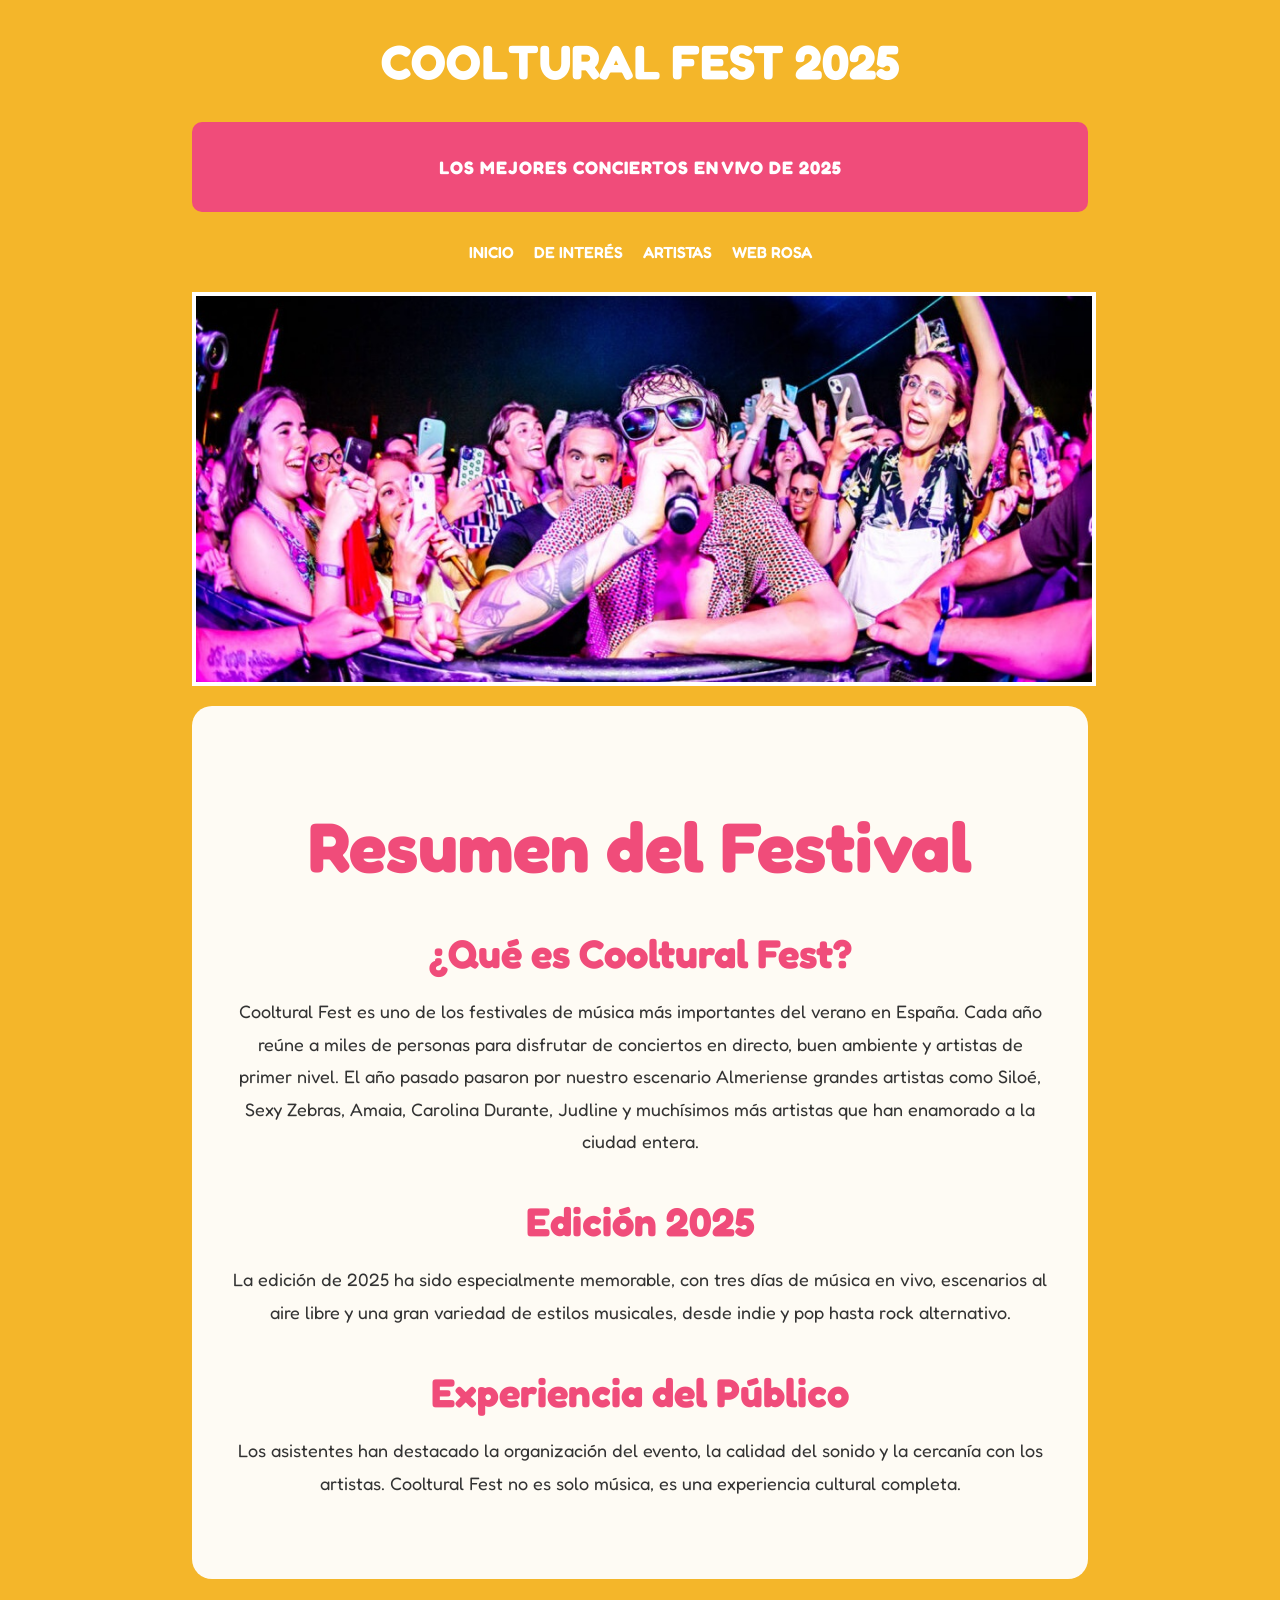
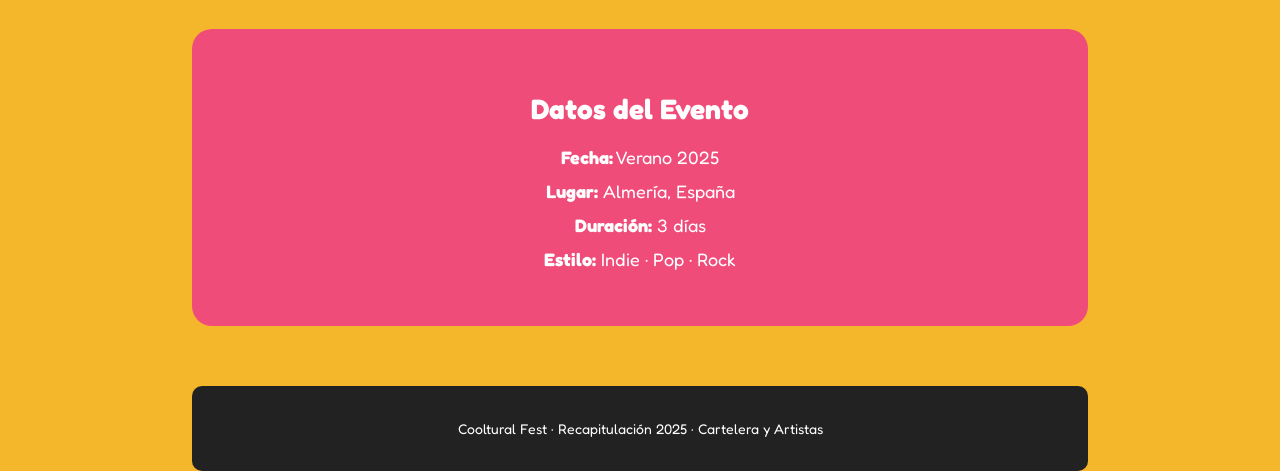
<file: index.html>
﻿<!DOCTYPE html>

<html lang="es" >
<head>
    <meta charset="utf-8" />
     <!-- description para los buscadores -->
   <meta name="description" content="Los mejores conciertos del Verano">
        <!-- palabras clave para los buscadores -->
  <meta name="keywords" content="Conciertos, Música, España">
  <meta name="author" content="Callejas">
       <!-- texto ventana -->


    <title> COOLTURAL FEST 2025 RECAP </title>
    <link rel="icon" href="img/logo.jpg">
    <link rel="stylesheet" href="estilos/estilo1.css">

</head>
<body>

<div class="contenedor">

  <header>
  <h1> COOLTURAL FEST 2025 </h1>
   <div class="banda">
   LOS MEJORES CONCIERTOS EN VIVO DE 2025
   </div>
   <!-- barra menu -->
  <nav>
  <ul>
  <li><a href="index.html">INICIO</a></li>
  <li><a href="paginas/Conciertos.html">DE INTERÉS</a></li>
  <li><a href="paginas/Artistas.html">ARTISTAS</a></li>
  <li><a  target="_blank" href="https://rosa23010.github.io/Viajes/">WEB ROSA</a></li>


  

  </ul>
  </nav>
  <img src= "img/concierto.jpg"  class="imagen">
  </header>
  

<main>
  <section>
    <h2>Resumen del Festival</h2>

    <article>
      <h3>¿Qué es Cooltural Fest?</h3>
      <p>
        Cooltural Fest es uno de los festivales de música más importantes del verano en España.
        Cada año reúne a miles de personas para disfrutar de conciertos en directo,
        buen ambiente y artistas de primer nivel. El año pasado pasaron por nuestro escenario Almeriense grandes artistas como Siloé, Sexy Zebras, Amaia, Carolina Durante, Judline y muchísimos más artistas que han enamorado a la ciudad entera.
      </p>
    </article>

    <article>
      <h3>Edición 2025</h3>
      <p>
        La edición de 2025 ha sido especialmente memorable, con tres días de música en vivo,
        escenarios al aire libre y una gran variedad de estilos musicales,
        desde indie y pop hasta rock alternativo.
      </p>
    </article>

    <article>
      <h3>Experiencia del Público</h3>
      <p>
        Los asistentes han destacado la organización del evento, la calidad del sonido
        y la cercanía con los artistas. Cooltural Fest no es solo música,
        es una experiencia cultural completa.
      </p>
    </article>
  </section>
</main>

<aside>
  <h2>Datos del Evento</h2>
  <ul>
    <li><strong>Fecha:</strong> Verano 2025</li>
    <li><strong>Lugar:</strong> Almería, España</li>
    <li><strong>Duración:</strong> 3 días</li>
    <li><strong>Estilo:</strong> Indie · Pop · Rock</li>
  </ul>
</aside>

<footer>
  <p>
    Cooltural Fest · Recapitulación 2025 · Cartelera y Artistas
  </p>
</footer>


  </div>

</body>
</html>

</body>

</html>
</file>
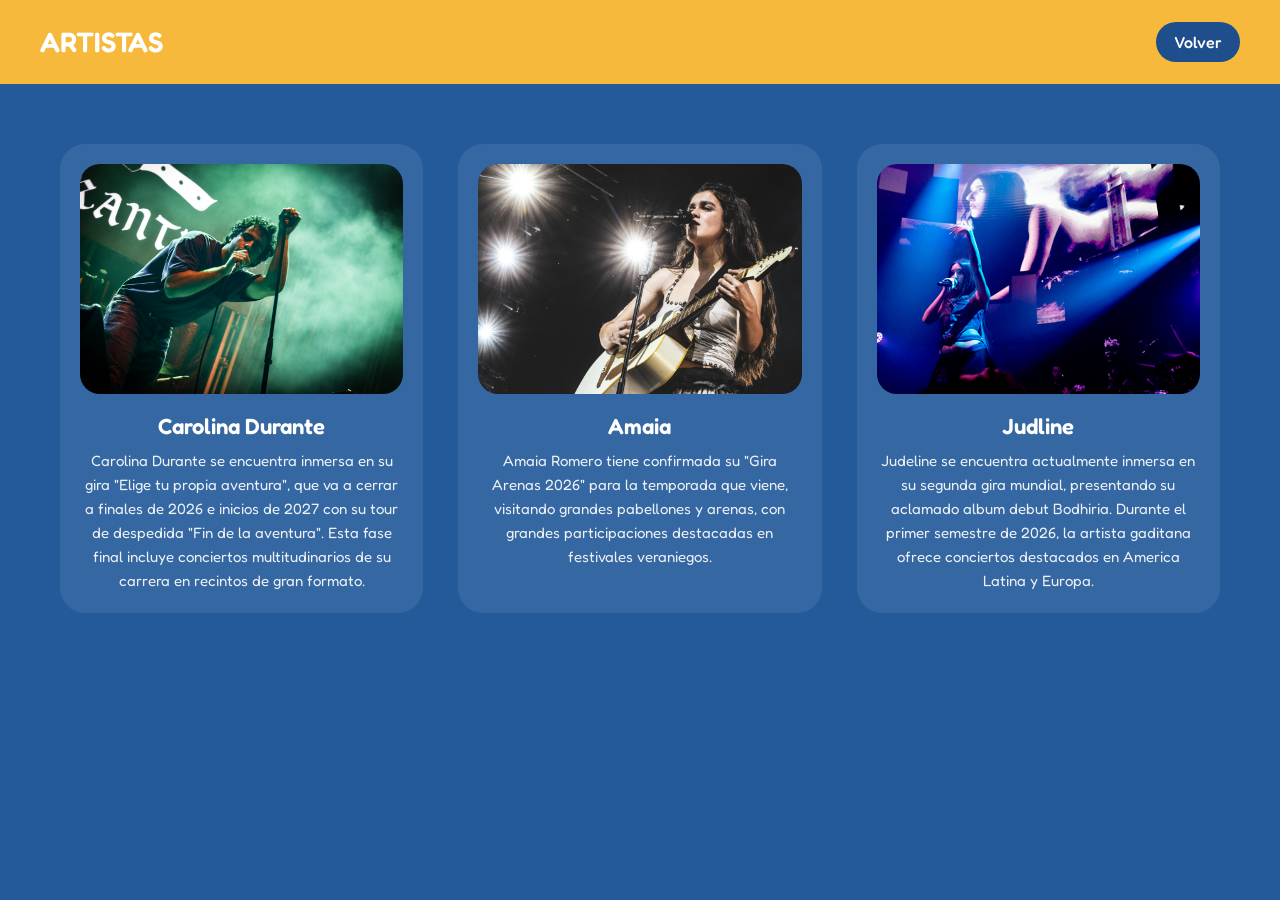
<file: paginas/Artistas.html>
<!DOCTYPE html>
<html lang="es">
<head>
  <meta charset="utf-8" />
  <title>Artistas Cooltural Fest</title>
  <meta name="viewport" content="width=device-width, initial-scale=1.0">
  <link rel="stylesheet" href="../estilos/estilo2.css">
  <link href="https://fonts.googleapis.com/css2?family=Fredoka:wght@300;400;500;600;700&display=swap" rel="stylesheet">
  <link rel="icon" href="../img/logo.jpg">
</head>

<body>

  <header class="banda">
    <h1 class="logo">ARTISTAS</h1>
   <nav>
  <a href="../index.html" class="volver">Volver</a>
</nav>
  </header>

  <main class="artistas">

    <article class="artist-card">
      <img src="../img/carolina.jpg" alt="David Bisbal">
      <h2>Carolina Durante</h2>
      <p>Carolina Durante se encuentra inmersa en su gira "Elige tu propia aventura", que va a cerrar a finales de 2026 e inicios de 2027 con su tour de despedida "Fin de la aventura". Esta fase final incluye conciertos multitudinarios de su carrera en recintos de gran formato.</p>
    </article>

    <article class="artist-card">
      <img src="../img/amaia.jpg" alt="Lori Meyers">
      <h2>Amaia</h2>
      <p>Amaia Romero tiene confirmada su "Gira Arenas 2026" para la temporada que viene, visitando grandes pabellones y arenas, con grandes participaciones destacadas en festivales veraniegos. </p>
    </article>

    <article class="artist-card">
      <img src="../img/Judeline.jpg" alt="Le�n Benavente">
      <h2>Judline</h2>
      <p>Judeline se encuentra actualmente inmersa en su segunda gira mundial, presentando su aclamado album debut Bodhiria. Durante el primer semestre de 2026, la artista gaditana ofrece conciertos destacados en America Latina y Europa. 
</p>
    </article>

  </main>

</body>
</html>
</file>
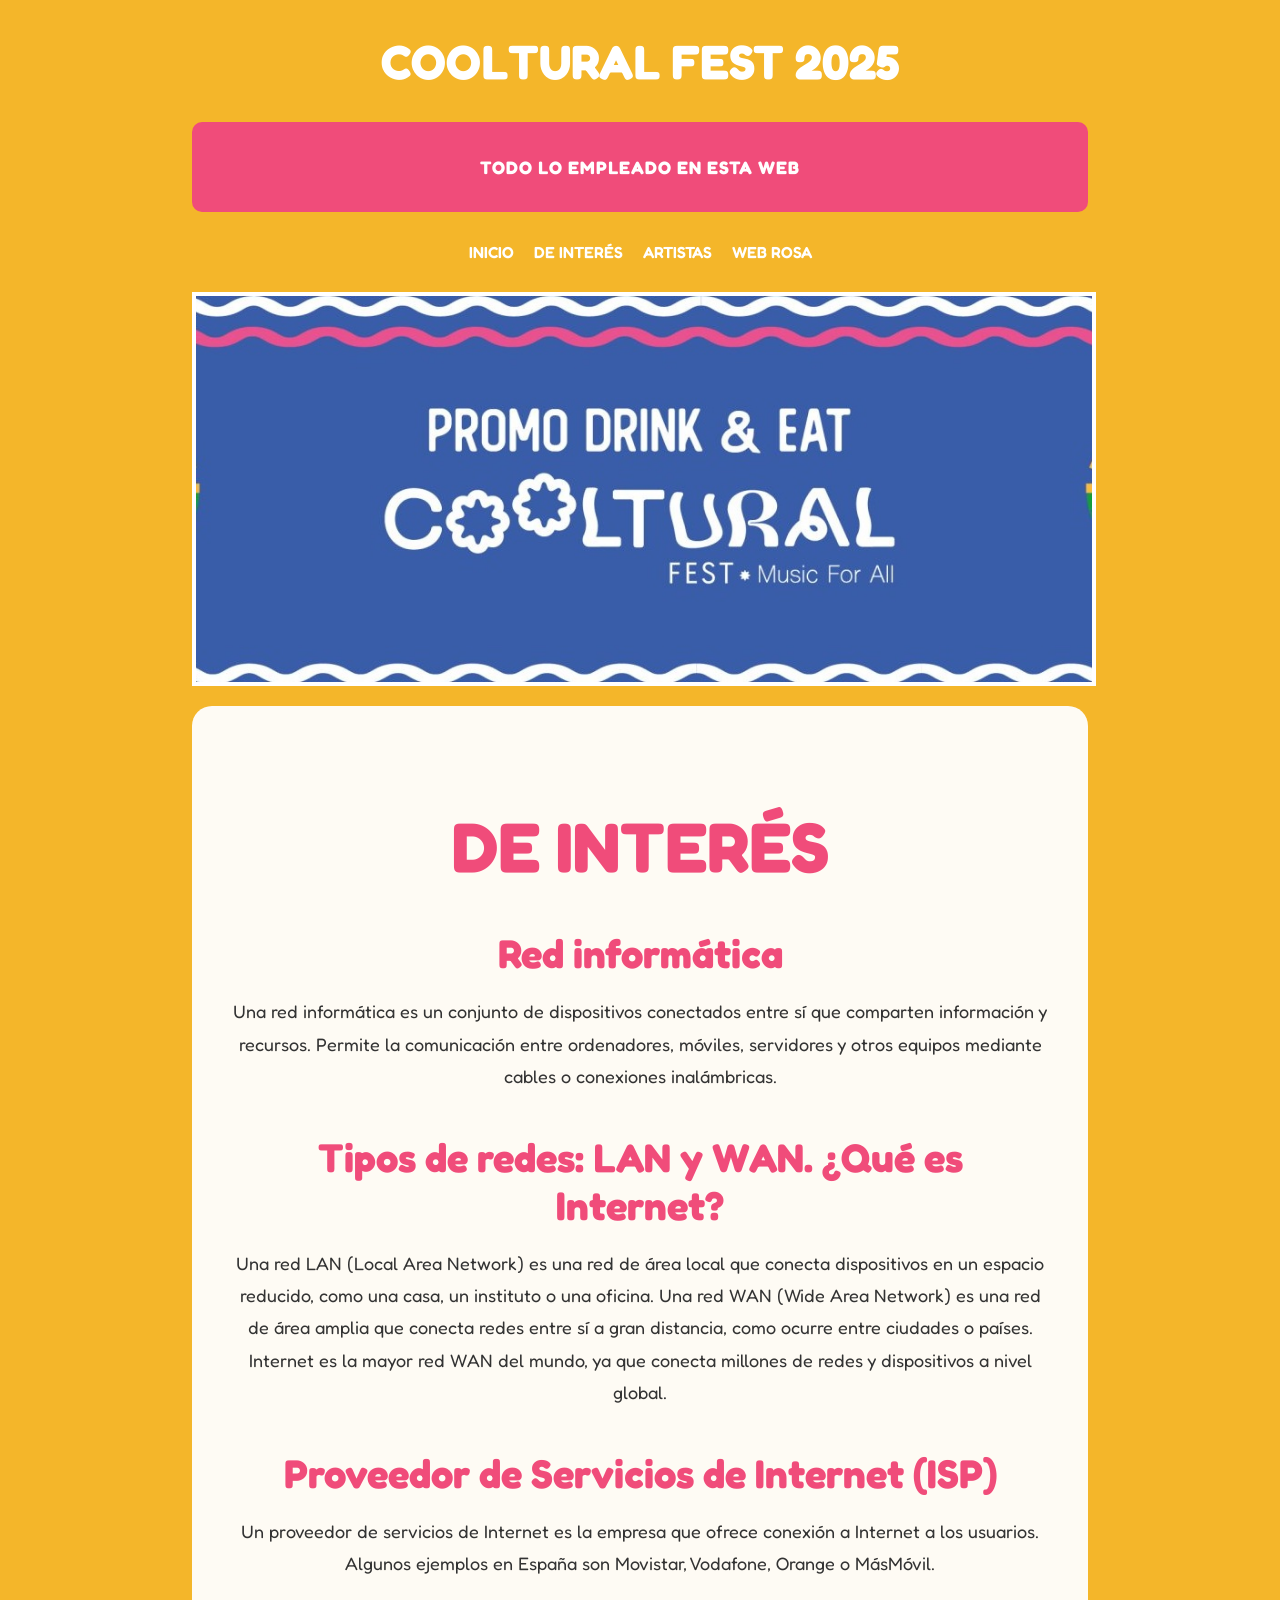
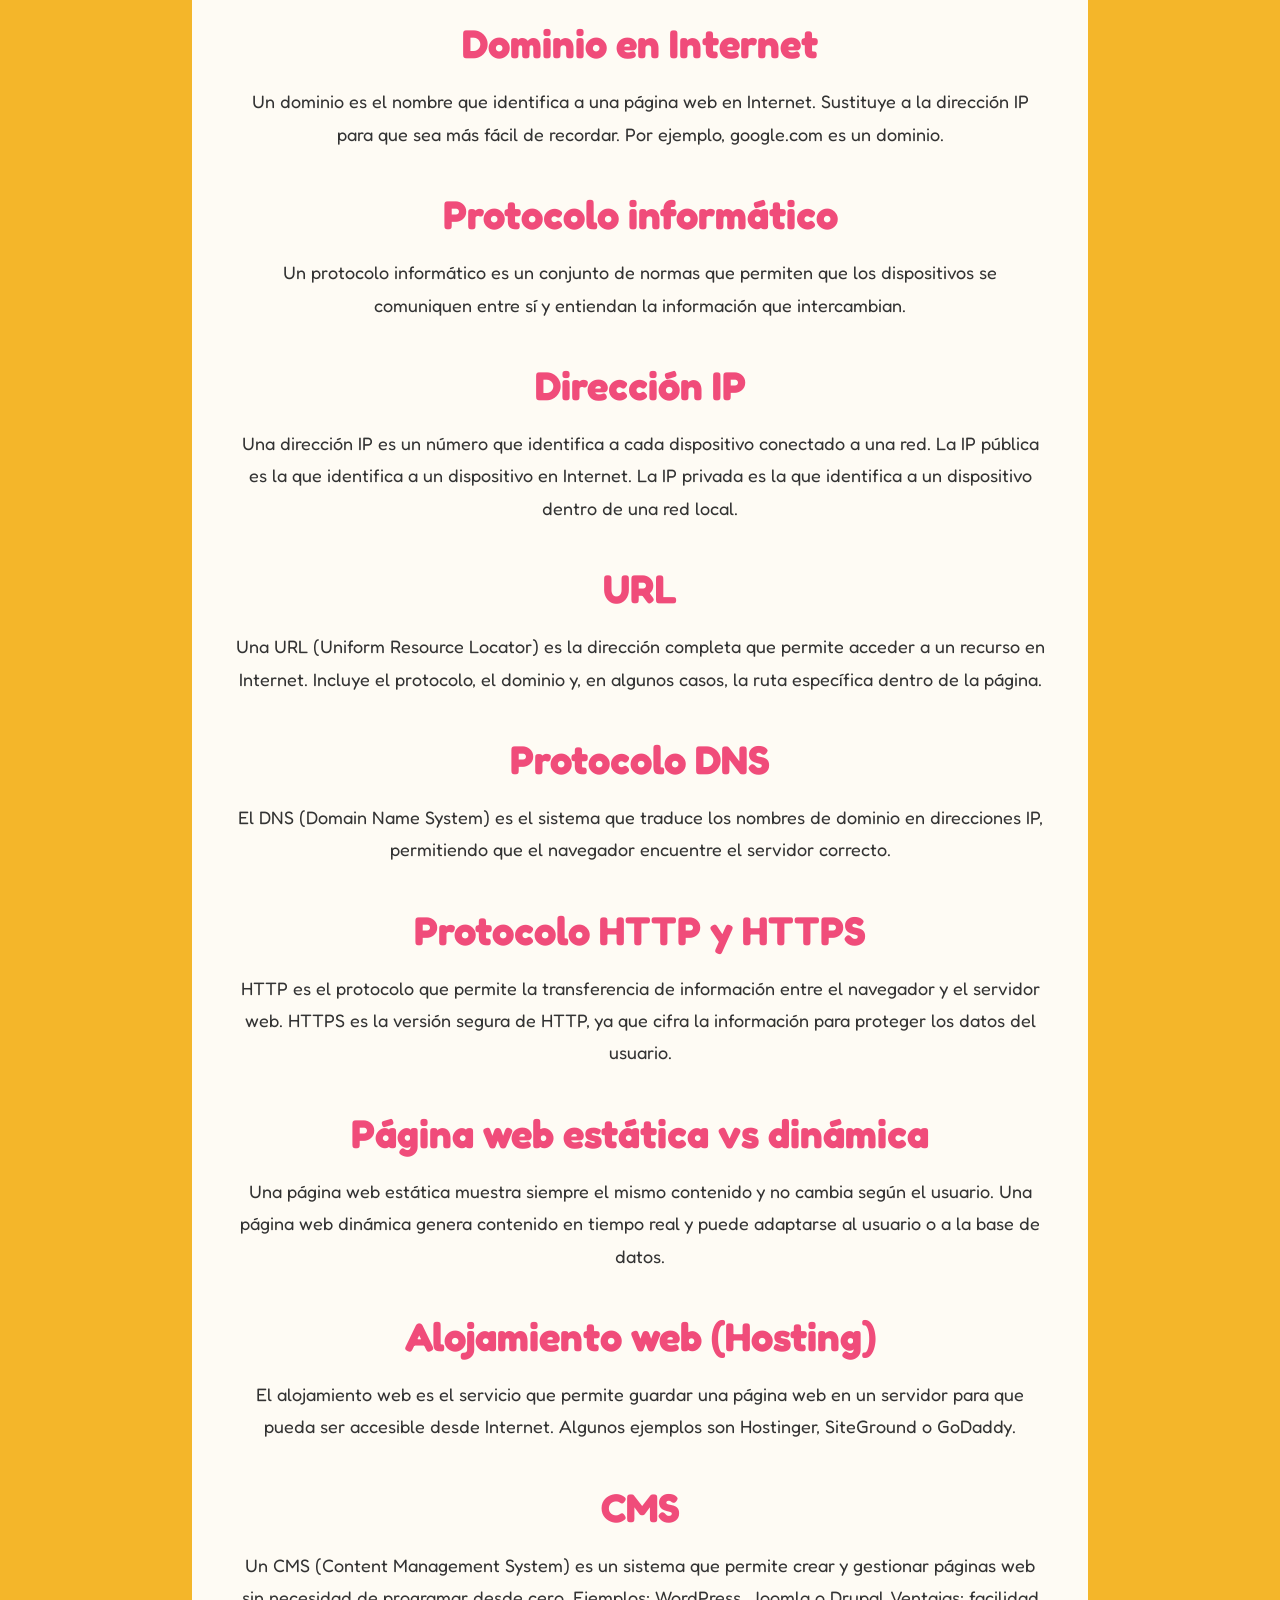
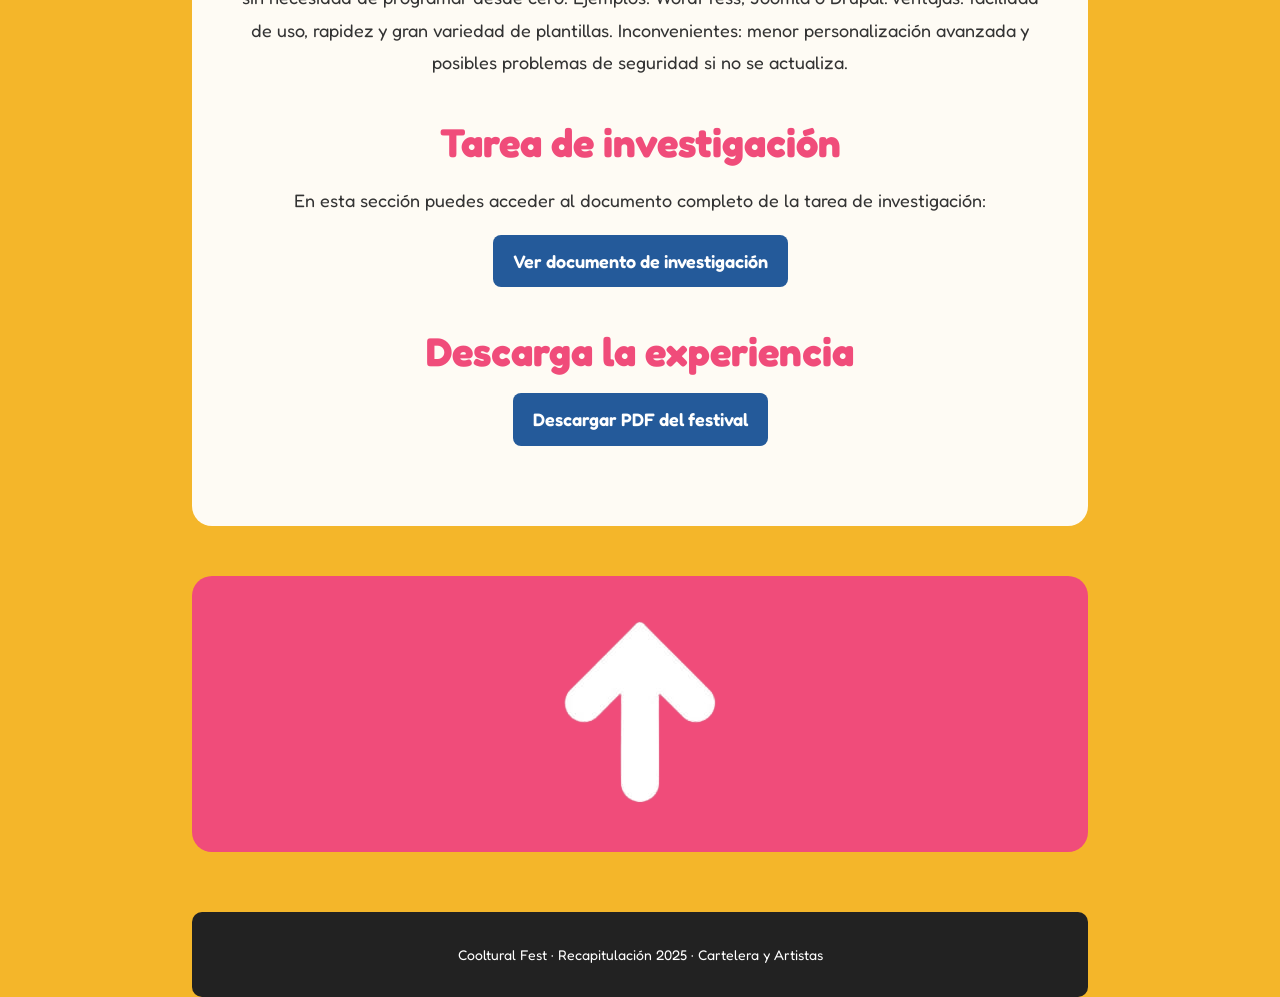
<file: paginas/Conciertos.html>
﻿<!DOCTYPE html>

<html lang="es" >
<head>
    <meta charset="utf-8" />
     <!-- description para los buscadores -->
   <meta name="description" content="Los mejores conciertos del Verano">
        <!-- palabras clave para los buscadores -->
  <meta name="keywords" content="Conciertos, Música, España">
  <meta name="author" content="Callejas">
       <!-- texto ventana -->


    <title> COOLTURAL FEST 2025 RECAP </title>
    <link rel="icon" href="../img/logo.jpg">
    <link rel="stylesheet" href="../estilos/estilo1.css">

</head>
<body>

<div class="contenedor">

  <header>
  <h1> COOLTURAL FEST 2025 </h1>
   <div class="banda">
  TODO LO EMPLEADO EN ESTA WEB
   </div>
   <!-- barra menu -->
  <nav>
  <ul>
  <li><a href="../index.html">INICIO</a></li>
   <li><a href="../paginas/Conciertos.html">DE INTERÉS</a></li>
  <li><a href="../paginas/Artistas.html">ARTISTAS</a></li>
       <li><a target="_blank" href="https://rosa23010.github.io/Viajes/">WEB ROSA</a></li>
 

  </ul>
  </nav>
  <img src= "../img/cooltural.jpg"  class="imagen">
  </header>
  

<main>
  <section>
    <h2>DE INTERÉS</h2>

  <article>
    <h3>Red informática</h3>
    <p>
      Una red informática es un conjunto de dispositivos conectados entre sí que comparten información y recursos. 
      Permite la comunicación entre ordenadores, móviles, servidores y otros equipos mediante cables o conexiones inalámbricas.
    </p>
  </article>

  <article>
    <h3>Tipos de redes: LAN y WAN. ¿Qué es Internet?</h3>
    <p>
      Una red LAN (Local Area Network) es una red de área local que conecta dispositivos en un espacio reducido, 
      como una casa, un instituto o una oficina.  
      Una red WAN (Wide Area Network) es una red de área amplia que conecta redes entre sí a gran distancia, 
      como ocurre entre ciudades o países.  
      Internet es la mayor red WAN del mundo, ya que conecta millones de redes y dispositivos a nivel global.
    </p>
  </article>

  <article>
    <h3>Proveedor de Servicios de Internet (ISP)</h3>
    <p>
      Un proveedor de servicios de Internet es la empresa que ofrece conexión a Internet a los usuarios. 
      Algunos ejemplos en España son Movistar, Vodafone, Orange o MásMóvil.
    </p>
  </article>

  <article>
    <h3>Dominio en Internet</h3>
    <p>
      Un dominio es el nombre que identifica a una página web en Internet. 
      Sustituye a la dirección IP para que sea más fácil de recordar. 
      Por ejemplo, google.com es un dominio.
    </p>
  </article>

  <article>
    <h3>Protocolo informático</h3>
    <p>
      Un protocolo informático es un conjunto de normas que permiten que los dispositivos se comuniquen entre sí 
      y entiendan la información que intercambian.
    </p>
  </article>

  <article>
    <h3>Dirección IP</h3>
    <p>
      Una dirección IP es un número que identifica a cada dispositivo conectado a una red.  
      La IP pública es la que identifica a un dispositivo en Internet.  
      La IP privada es la que identifica a un dispositivo dentro de una red local.
    </p>
  </article>

  <article>
    <h3>URL</h3>
    <p>
      Una URL (Uniform Resource Locator) es la dirección completa que permite acceder a un recurso en Internet. 
      Incluye el protocolo, el dominio y, en algunos casos, la ruta específica dentro de la página.
    </p>
  </article>

  <article>
    <h3>Protocolo DNS</h3>
    <p>
      El DNS (Domain Name System) es el sistema que traduce los nombres de dominio en direcciones IP, 
      permitiendo que el navegador encuentre el servidor correcto.
    </p>
  </article>

  <article>
    <h3>Protocolo HTTP y HTTPS</h3>
    <p>
      HTTP es el protocolo que permite la transferencia de información entre el navegador y el servidor web.  
      HTTPS es la versión segura de HTTP, ya que cifra la información para proteger los datos del usuario.
    </p>
  </article>

  <article>
    <h3>Página web estática vs dinámica</h3>
    <p>
      Una página web estática muestra siempre el mismo contenido y no cambia según el usuario.  
      Una página web dinámica genera contenido en tiempo real y puede adaptarse al usuario o a la base de datos.
    </p>
  </article>

  <article>
    <h3>Alojamiento web (Hosting)</h3>
    <p>
      El alojamiento web es el servicio que permite guardar una página web en un servidor para que pueda 
      ser accesible desde Internet. Algunos ejemplos son Hostinger, SiteGround o GoDaddy.
    </p>
  </article>

  <article>
    <h3>CMS</h3>
    <p>
      Un CMS (Content Management System) es un sistema que permite crear y gestionar páginas web sin necesidad 
      de programar desde cero. Ejemplos: WordPress, Joomla o Drupal.  
      Ventajas: facilidad de uso, rapidez y gran variedad de plantillas.  
      Inconvenientes: menor personalización avanzada y posibles problemas de seguridad si no se actualiza.
    </p>
  </article>

<article>
  <h3>Tarea de investigación</h3>

  <p>
    En esta sección puedes acceder al documento completo de la tarea de investigación:
  </p>

  <p>
    <a href="https://docs.google.com/document/d/1FDN0UzTShatlxOTBUJHhmANKh6tIIyyKSOiS8syomE8/edit?usp=sharing" target="_blank">
      Ver documento de investigación
    </a>
  </p>

</article>
<article>
  <h3>Descarga la experiencia</h3>

  <p>
    <a href="../img/TAREA INVESTIGACIÓN.pdf" download>
      Descargar PDF del festival
    </a>
  </p>
</article>
</main>

<aside>

 <a href= "Conciertos.html">
 <img src="../img/flechablanca.png" class="flecha">
 </a>
</aside>

<footer>
  <p>
    Cooltural Fest · Recapitulación 2025 · Cartelera y Artistas
  </p>
</footer>


  </div>

</body>
</html>

</body>

</html>
</file>
<file: estilos/estilo1.css>
﻿
.contenedor {
  max-width: 1200px;
  width: 90%;
  margin: 0 auto;
  padding: 20px;
}


body {
  margin: 0;
  background-color: #f4b62a; 
}



.imagen {
  width: 100%;              
  border: 4px solid white; 
  display: block;
  margin: 20px auto;      
}
@font-face {
  font-family: 'Fredoka';
  src: url('../fonts/Fredoka/Fredoka-VariableFont_wdth,wght.ttf') format('truetype');
  font-weight: 100 900;
  font-style: normal;
}

header h1 {
  font-family: 'Fredoka', sans-serif;
  font-weight: 700;
  color: white;
  text-align: center;
  font-size: 48px;
}

.banda {
  width: 100%;          
  height: 90px;        
  background-color: #f04c7a;  
  margin: 0px auto;   
  border-radius: 10px;  

  display: flex;             
  justify-content: center;   
  align-items: center;       

  color: white;
  font-family: 'Fredoka', sans-serif;
  font-weight: 700;
  font-size: 18px;
  letter-spacing: 1px;
  cursor: pointer; 
}

nav ul{ list-style-type: none;}
 a { text-decoration: none; }

 nav ul {
  padding: 0;
  margin: 30px auto 30px;
  justify-content: center;
  align-items: center;
  gap: 20px;
  display: flex;
  font-family: 'Fredoka', sans-serif;
  font-weight: 600;
  color: white;
}

nav a {
  color: white;
  transition: color 0.3s ease;
}

nav a:hover {
  color: #f04c7a; 
}

.contenedor {
  max-width: 70%;        
  margin: 0 auto;          
  padding: 0 20px;         
}
main {
  margin-top: 10px;
  font-family: 'Fredoka', sans-serif;
}

section {
  background-color: rgba(255, 255, 255, 0.95);
  padding: 40px;
  border-radius: 20px;
  text-align: center;
  /*margin-top: 10px; */
}

main h2 {
  color:  #f04c7a;
  font-size: 70px;          
  text-align: center;
  margin-bottom: 35px;
}


article {
  margin-bottom: 40px;
}

article h3 {
  color: #f04c7a;
  font-size: 40px;          
  margin-bottom: 15px;
}

article p {
  color: #333;
  font-size: 18px;          
  line-height: 1.8;
}


aside {
  margin-top: 50px;
  background-color: #f04c7a;
  color: white;
  padding: 40px;
  border-radius: 20px;
  text-align: center;     
  font-family: 'Fredoka', sans-serif;
}

aside h2 {
  font-size: 28px;
  margin-bottom: 20px;
}

aside ul {
  list-style: none;
  padding: 0;
}

aside li {
  font-size: 18px;
  margin-bottom: 12px;
}


footer {
  margin-top: 60px;
  padding: 20px;
  text-align: center;
  background-color: #222;
  color: white;
  font-family: 'Fredoka', sans-serif;
  border-radius: 10px;
  font-size: 14px;
}

article a {
  color: white;
  background-color:  #f6b93b;
  padding: 10px 20px;
  border-radius: 8px;
  font-family: 'Fredoka', sans-serif;
  font-weight: 600;
  text-decoration: none;
  transition: color 0.3s ease, background-color 0.3s ease;
  display: inline-block;
}

article a:hover {
  color: #f04c7a;
}

.flecha {
  max-width: 70%;        
  margin: 0 auto;          
  padding: 0 20px;         
}

nav a {
  color: white;
  transition: color 0.3s ease;
}
article a {
  color: white;
  background-color:#245a9a;
  padding: 10px 20px;
  border-radius: 8px;
  font-family: 'Fredoka', sans-serif;
  font-weight: 600;
  text-decoration: none;
  transition: color 0.3s ease, background-color 0.3s ease;
  display: inline-block;
}

article a:hover {
  color: #f04c7a;
}
</file>
<file: estilos/estilo2.css>
﻿* {
  margin: 0;
  padding: 0;
  box-sizing: border-box;
  font-family: 'Fredoka', sans-serif;
}


body {
  background-color: #245a9a;
  color: white;
}

.banda {
  background-color: #f6b93b;
  padding: 25px 40px;
  display: flex;
  justify-content: space-between;
  align-items: center;
}

.banda h1 {
  font-size: 28px;
  font-weight: 600;
}

.volver {
  text-decoration: none;
  background-color: #1f4e8c;
  color: white;
  padding: 10px 18px;
  border-radius: 20px;
  font-weight: 500;
}
nav a {
  color: white;
  transition: color 0.3s ease;
}

nav a:hover {
  color: #f6b93b;
}


.artistas {
  padding: 60px;
  display: grid;
  grid-template-columns: repeat(3, 1fr);
  gap: 35px;
}

.artist-card {
  background: rgba(255, 255, 255, 0.08);
  border-radius: 25px;
  padding: 20px;
  text-align: center;
}

.artist-card img {
  width: 100%;
  height: 230px;
  object-fit: cover;
  border-radius: 20px;
  margin-bottom: 15px;
}

.artist-card h2 {
  font-size: 22px;
  margin-bottom: 10px;
  font-weight: 600;
}

.artist-card p {
  font-size: 15px;
  line-height: 1.6;
  opacity: 0.9;
}

@media (max-width: 900px) {
  .artists-container {
    grid-template-columns: 1fr;
    padding: 30px;
  }
}
</file>
